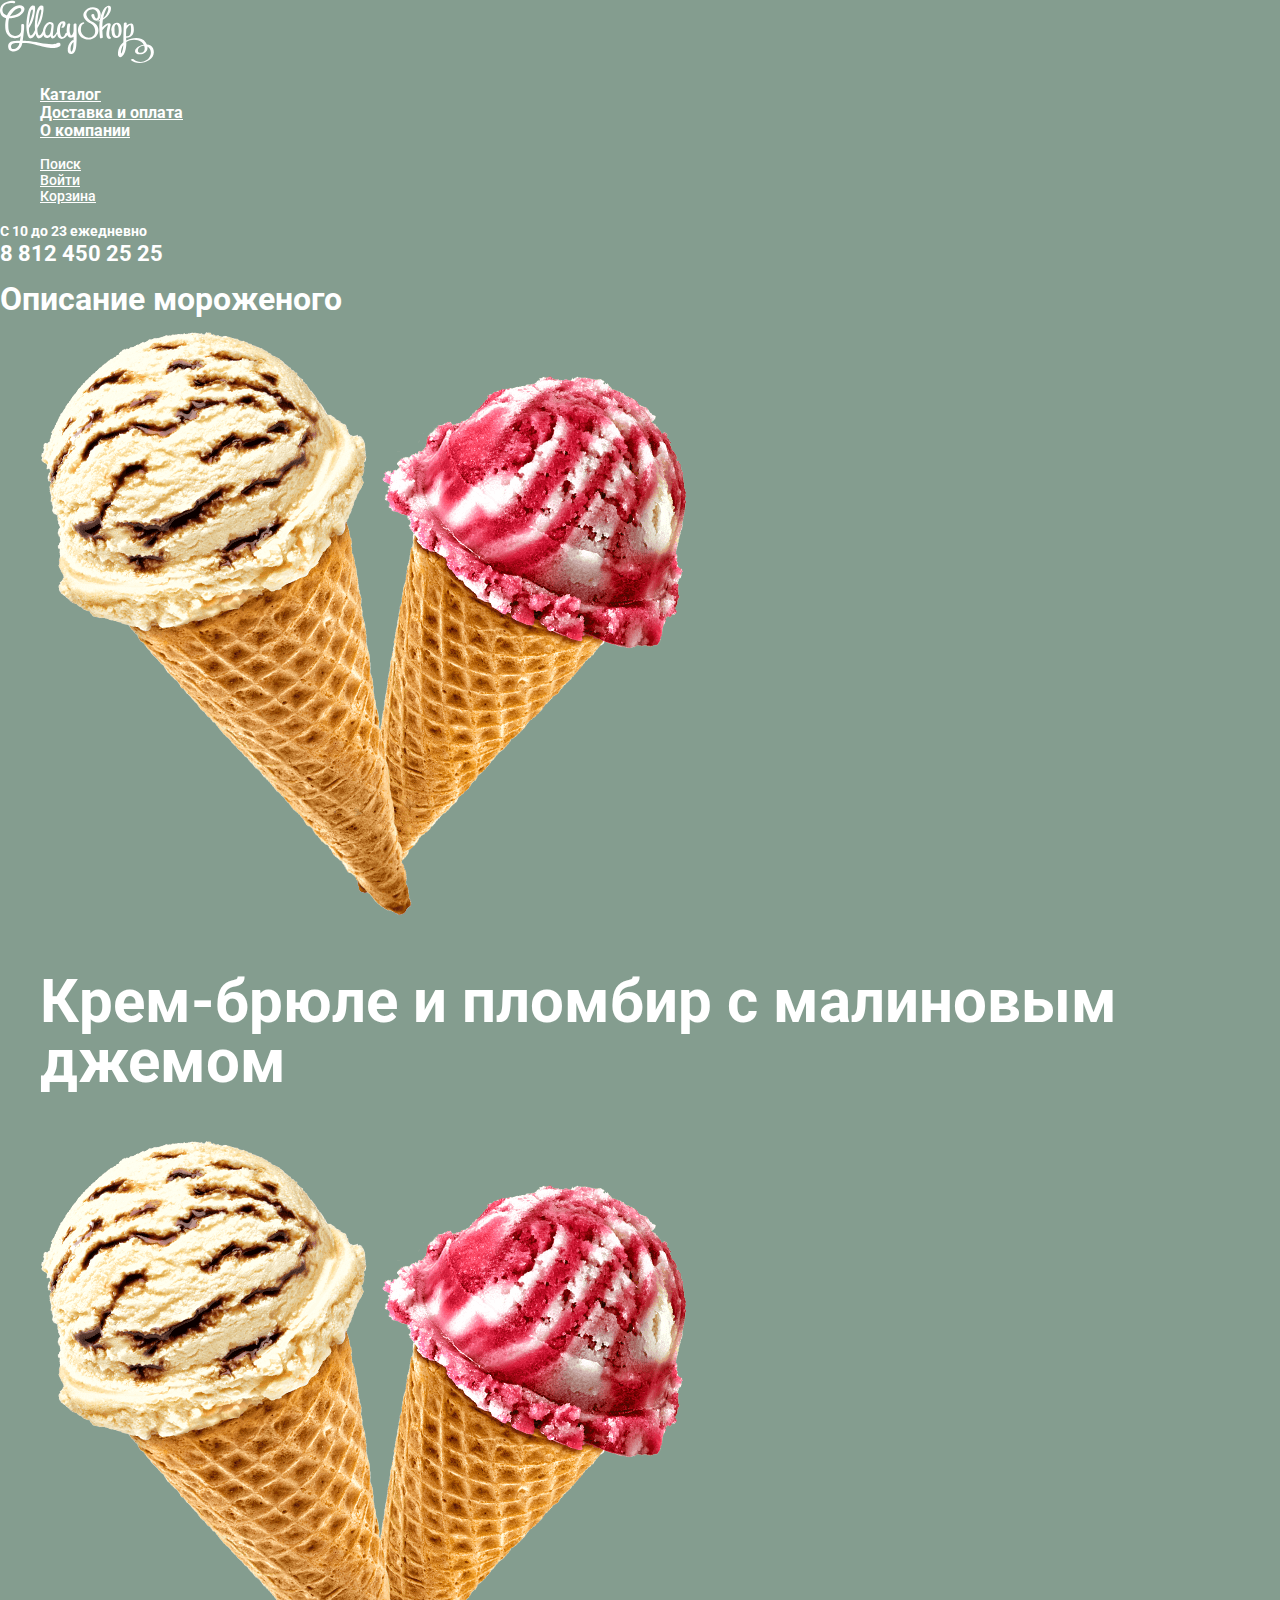
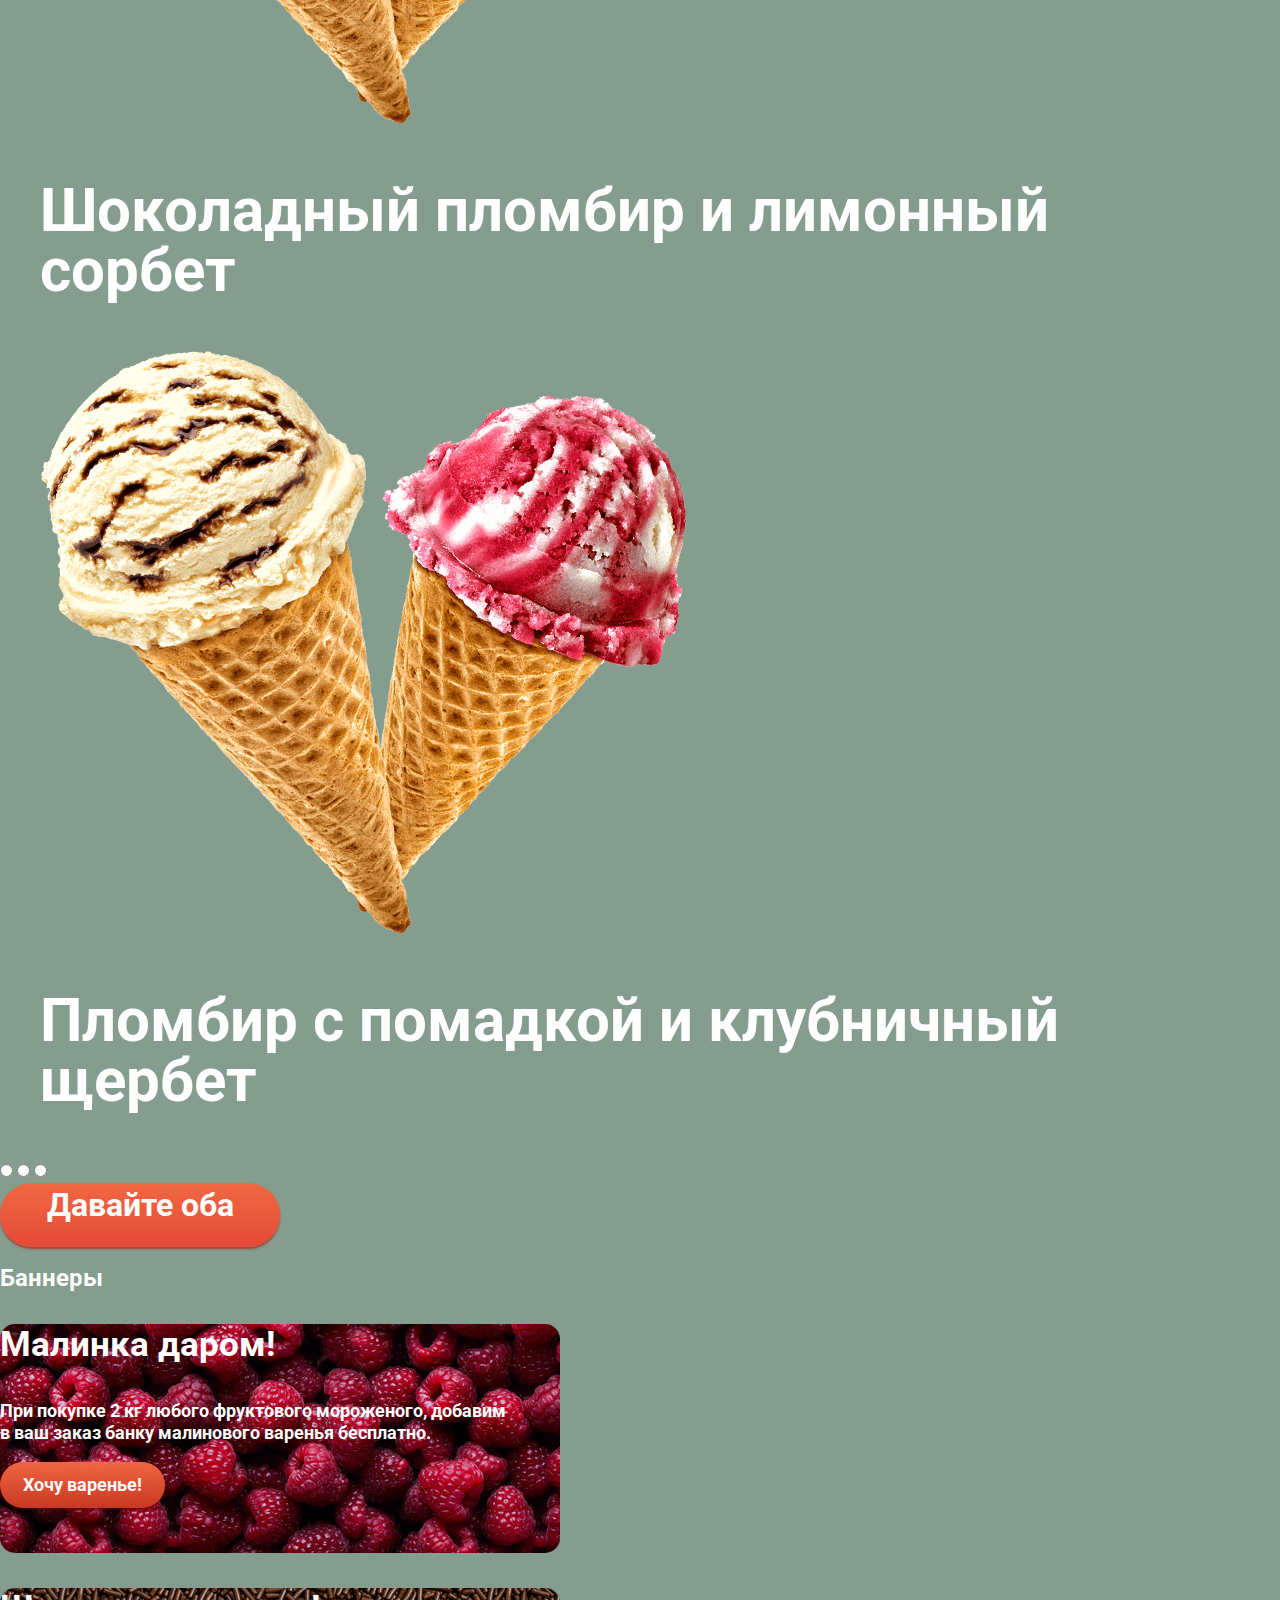
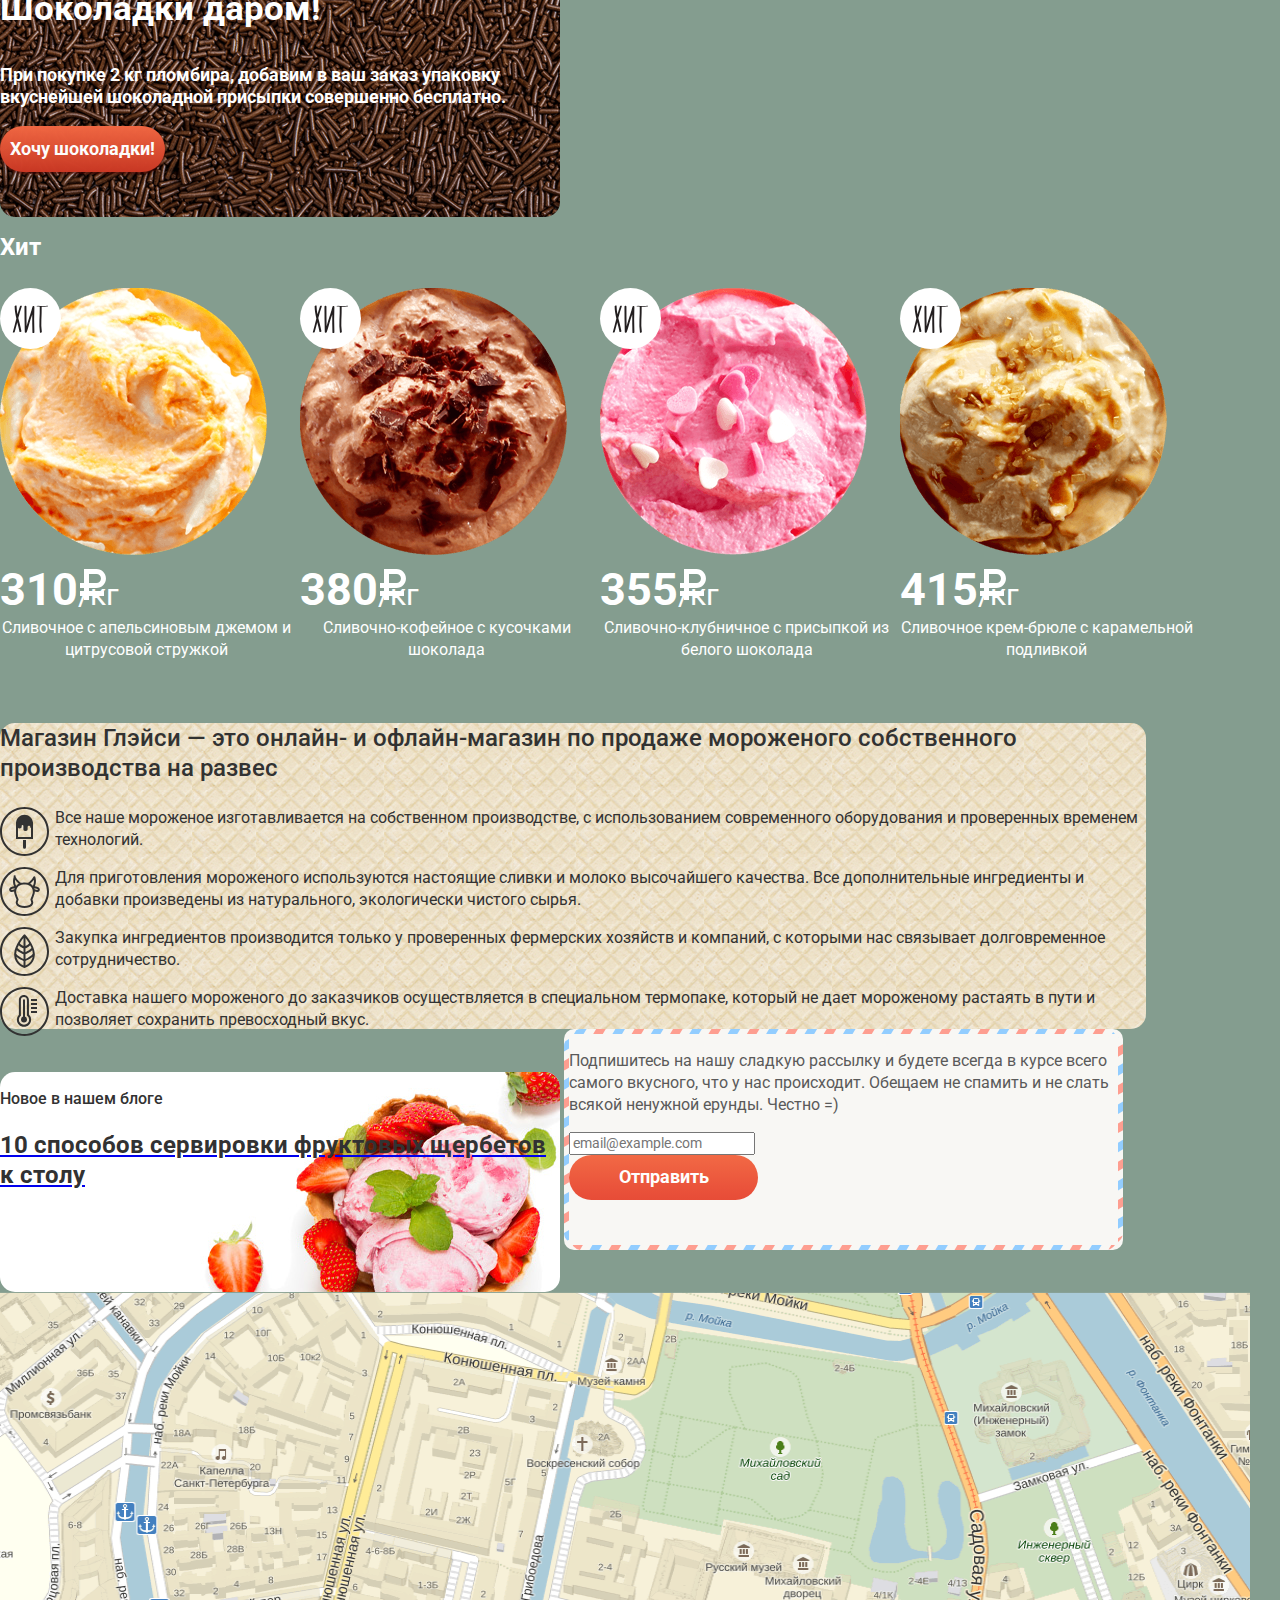
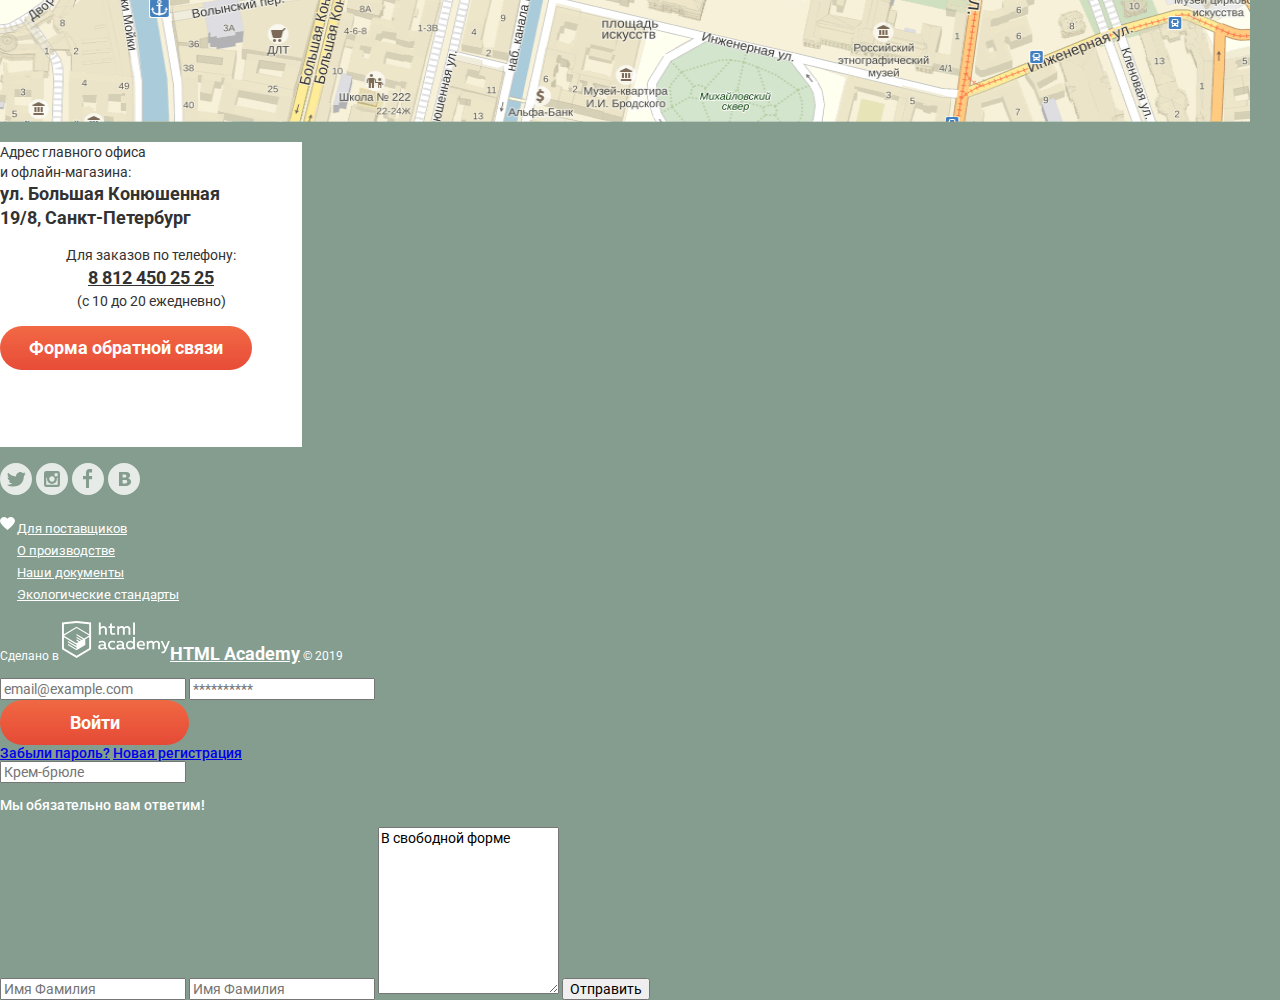
<file: index.html>
<!DOCTYPE html>
<html lang="ru">
  <head>
    <meta charset="utf-8">
    <title>HTML Academy: Глейси. Последняя версия</title>
    <link href="https://fonts.googleapis.com/css?family=Roboto:100,100i,300,300i,400,400i,500,500i,700,700i,900,900i&display=swap&subset=cyrillic,cyrillic-ext,latin-ext" rel="stylesheet">
    <link href="css/normalize.css" rel="stylesheet">
    <link href="css/style.css" rel="stylesheet">
  </head>
  <body>
    <header class="main_header">
      <a>
        <img src="img/logo.svg" width="154" height="64" alt="Логотип проекта Глейси">
      </a>
      <nav class="main_navigation">
        <ul class="site_navigation">
          <li  class="catalog_product">
            <a href="#">Каталог</a>
            <ul class="sub_menu visually_hidden">
              <li><a href="#">Новинки</a></li>
              <li><a href="#">Сливочное</a></li>
              <li><a href="#">Щербеты</a></li>
              <li><a href="#">Фруктовый лёд</a></li>
              <li><a href="#">Мелорин</a></li>
            </ul>
          </li>
          <li><a href="#">Доставка и оплата</a></li>
          <li><a href="#">О компании</a></li>
        </ul>
        <ul class="user_navigation">
          <li><a href="#">Поиск</a></li>
          <li><a href="#">Войти</a></li>
          <li><a href="#">Корзина</a></li>
        </ul>
      </nav>
      <p class="working_mode">
        <span class="time_work">С 10 до 23 ежедневно</span><br>
        <a class="mobile_contact" href="#">8 812 450 25 25</a>
      </p>
    </header>
    <main>
      <h1 class="visiually-hidden">Описание мороженого</h1>
      <section class="slider">
        <ul class="slide">
          <li><img src="img/ice_cream_cream_strawberry.png" width="647" height="584" alt=""><h2>Крем-брюле и пломбир с малиновым джемом</h2></li>
          <li><img src="img/ice_cream_cream_strawberry.png" width="647" height="584" alt=""><h2>Шоколадный пломбир и лимонный сорбет</h2></li>
          <li><img src="img/ice_cream_cream_strawberry.png" width="647" height="584" alt=""><h2>Пломбир с помадкой и клубничный щербет</h2></li>
        </ul>
        <div class="radio_buttons">
          <input class="radio_button" type="radio" name="creme_brulee_raspberries" aria-label="Крем-брюле и пломбир с малиновым джемом">
          <input class="radio_button" type="radio" name="chocolate_lemon" aria-label="Шоколадный пломбир и лимонный сорбет">
          <input class="radio_button" type="radio" name="fudge_strawberry" aria-label="Пломбир с помадкой и клубничный щербет">
        </div>
        <a href="#" class="button button_slider">Давайте оба</a>
      </section>
      <section class="banners">
        <h2>Баннеры</h2>
        <article class="paper paper-raspberry">
          <h3>Малинка даром!</h3>
          <p>При покупке 2 кг любого фруктового мороженого, добавим<br>
             в ваш заказ банку малинового варенья бесплатно.</p>
          <button type="button" class="button button_article">Хочу варенье!</button>
        </article>
        <article class="paper paper-chocolate">
          <h3>Шоколадки даром!</h3>
          <p>При покупке 2 кг пломбира, добавим в ваш заказ упаковку<br>
             вкуснейшей шоколадной присыпки совершенно бесплатно.</p>
          <button type="button" class="button button_article">Хочу шоколадки!</button>
        </article>
      </section>
      <section class="hit">
        <h2>Хит</h2>
        <ul class="popular_ice_cream">
          <li class="card card_hit">
              <img src="img/ice_cream_orange.png" width="267" height="267" alt="Мороженое">
              <p><span class="price">310</span>/кг</p>
              <p>Сливочное с апельсиновым джемом и цитрусовой стружкой</p>
              <a href="#" class="button button_hidden">Быстрый просмотр</a>
          </li>
          <li class="card card_hit">
              <img src="img/ice_cream_coffee.png" width="267" height="267" alt="Мороженое">
              <p><span class="price">380</span>/кг</p>
              <p>Сливочно-кофейное с кусочками шоколада</p>
              <a href="#" class="button button_hidden">Быстрый просмотр</a>
          </li>
          <li class="card card_hit">
              <img src="img/ice_cream_strawberry.png" width="267" height="267" alt="Мороженое">
              <p><span class="price">355</span>/кг</p>
              <p>Сливочно-клубничное с присыпкой из белого шоколада</p>
              <a href="#" class="button button_hidden">Быстрый просмотр</a>
          </li>
          <li class="card card_hit">
              <img src="img/ice_cream_brulee.png" width="267" height="267" alt="Мороженое">
              <p><span class="price">415</span>/кг</p>
              <p>Сливочное крем-брюле с карамельной подливкой</p>
              <a href="#" class="button button_hidden">Быстрый просмотр</a>
          </li>
        </ul>
      </section>
      <section class="seo">
          <h2>SEO</h2>
          <p>Магазин Глэйси — это онлайн- и офлайн-магазин по продаже мороженого
            собственного производства на развес</p>
          <ul class="advantages">
            <li>
              <p>Все наше мороженое изготавливается на собственном производстве,
              с использованием современного оборудования и проверенных временем технологий.</p>
            </li>
            <li>
              <p>Для приготовления мороженого используются настоящие сливки и молоко
              высочайшего качества. Все дополнительные ингредиенты и добавки произведены
              из натурального, экологически чистого сырья.</p>
            </li>
            <li>
              <p>Закупка ингредиентов  производится только у проверенных фермерских хозяйств
               и компаний, с которыми нас связывает долговременное сотрудничество.</p>
             </li>
            <li>
              <p>Доставка нашего мороженого до заказчиков осуществляется в специальном
               термопаке, который не дает мороженому растаять в пути и позволяет сохранить превосходный вкус.</p>
             </li>
           </ul>
      </section>
      <article class="news">
            <p>Новое в нашем блоге</p>
            <a href="#"><h2>10 способов сервировки фруктовых щербетов к столу</h2></a>
      </article>
      <section class="subscribe">
        <p>Подпишитесь на нашу сладкую рассылку и будете всегда в курсе всего самого вкусного, что у нас происходит.
           Обещаем не спамить и не слать всякой ненужной ерунды. Честно =)</p>
        <form class="subscribe_form" action="https://echo.htmlacademy.ru" method="post" aria-label="Форма обратной связи">
          <input type="text" placeholder="email@example.com" arial-label="Поле для ввода вашей электронной почты">
          <button class="button" type="submit">Отправить</button>
        </form>
      </section>
      <section class="map">
        <h2>Карта</h2>
        <img src="img/map.png" width="1250" height="430">
        <section class="address">
          <h3>Адресный блок</h3>
          <p>Адрес главного офиса<br>
            и офлайн-магазина:<br>
            <span>ул. Большая Конюшенная<br>
             19/8, Санкт-Петербург</span></p>
          <p>Для заказов по телефону:<br>
            <a href="#">8 812 450 25 25</a><br>
            (с 10 до 20 ежедневно)
          </p>
          <button class="button button_address" type="submit">Форма обратной связи</button>
        </section>
      </section>
   </main>
    <footer class="main_footer">
      <ul class="social_menu">
        <li><a href="#" class="twitter" aria-label="Твиттер"></a></li>
        <li><a href="#" class="instagram" aria-label="Инстаграмм"></a></li>
        <li><a href="#" class="facebook" aria-label="Фейсбук"></a></li>
        <li><a href="#" class="vkontakte" aria-label="Вконтакте"></a></li>
      </ul>
      <ul class="menu_info_company">
        <li class="heart"><a href="#">Для поставщиков</a></li>
        <li><a href="#">О производстве</a></li>
        <li><a href="#">Наши документы</a></li>
        <li><a href="#">Экологические стандарты</a></li>
      </ul>
      <p class="copyriting">
        Сделано в <a class="html_academy" href="https://htmlacademy.ru/intensive/htmlcss">HTML Academy</a> © 2019
      </p>
    </footer>
    <form name="authorization_form" id="authorization_form" class="authorization_form visiually_hidden" action="https://echo.htmlacademy.ru" method="post" aria-label="Форма авторизации">
      <input type="email" name="login_field" aria-label="Поле для ввода логина" placeholder="email@example.com">
      <input type="password" mame="password_field" aria-labe="Поле для ввода пароля" placeholder="**********">
      <button class="button" type="submit">Войти</button>
      <a href="#">Забыли пароль?</a>
      <a href="#">Новая регистрация</a>
    </form>
    <form name="search_form" id="search_form" class="search_form visiually_hidden" action="https://echo.htmlacademy.ru" method="post" aria-label="Форма поиска">
      <input type="text" name="search_field" aria-label="Поле ввода текста для поиска" placeholder="Крем-брюле" aria-label="">
    </form>
    <form name="feedback_form" id="feedback_form" class="feedback_form visiually_hidden" action="https://echo.htmlacademy.ru" method="post" aria-label="Форма обртаной связи">
      <p>Мы обязательно вам ответим!</p>
      <input type="text" name="name_field" placeholder="Имя Фамилия" aria-label="Поле для ввода имени и фамилии">
      <input type="email" name="email_field" placeholder="Имя Фамилия" aria-label="Поле для ввода электронной почты">
      <textarea rows="10">В свободной форме</textarea>
      <input type="submit" value="Отправить">
    </form>
  </body>
</html>
</file>
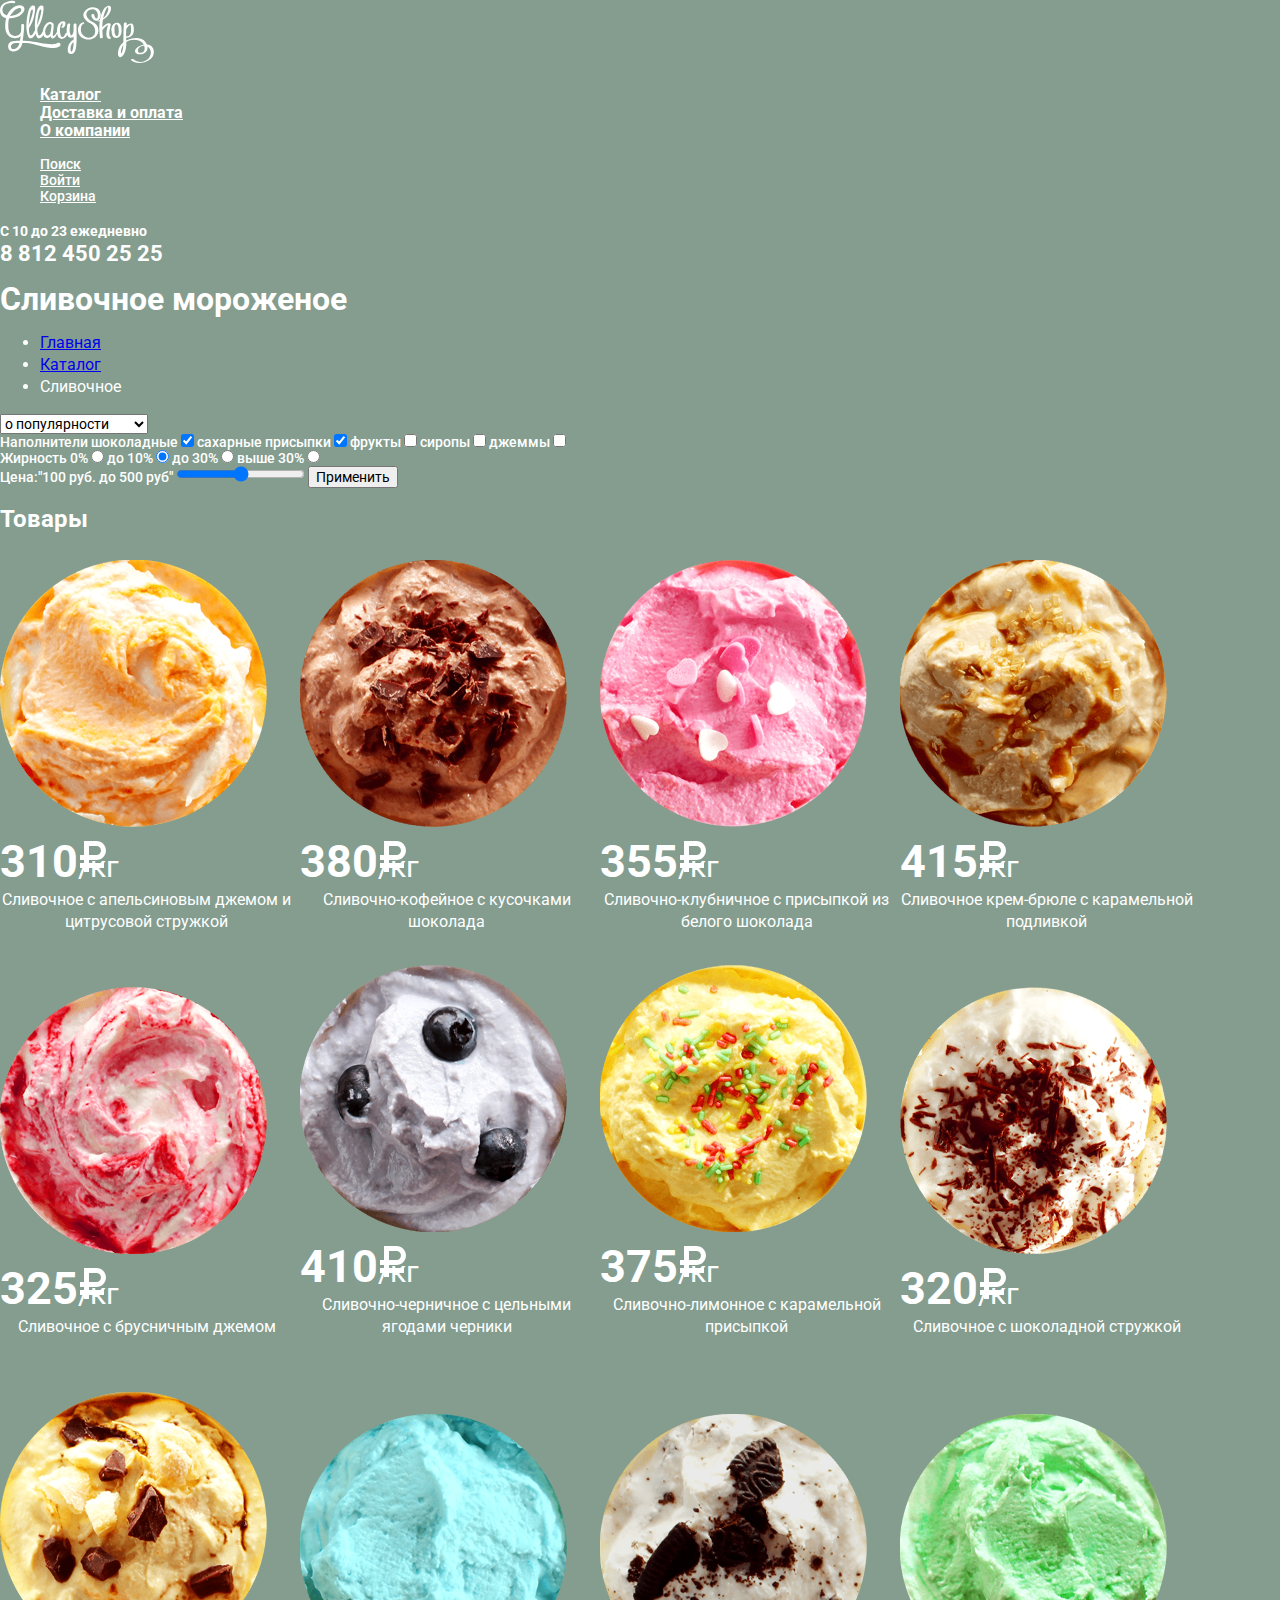
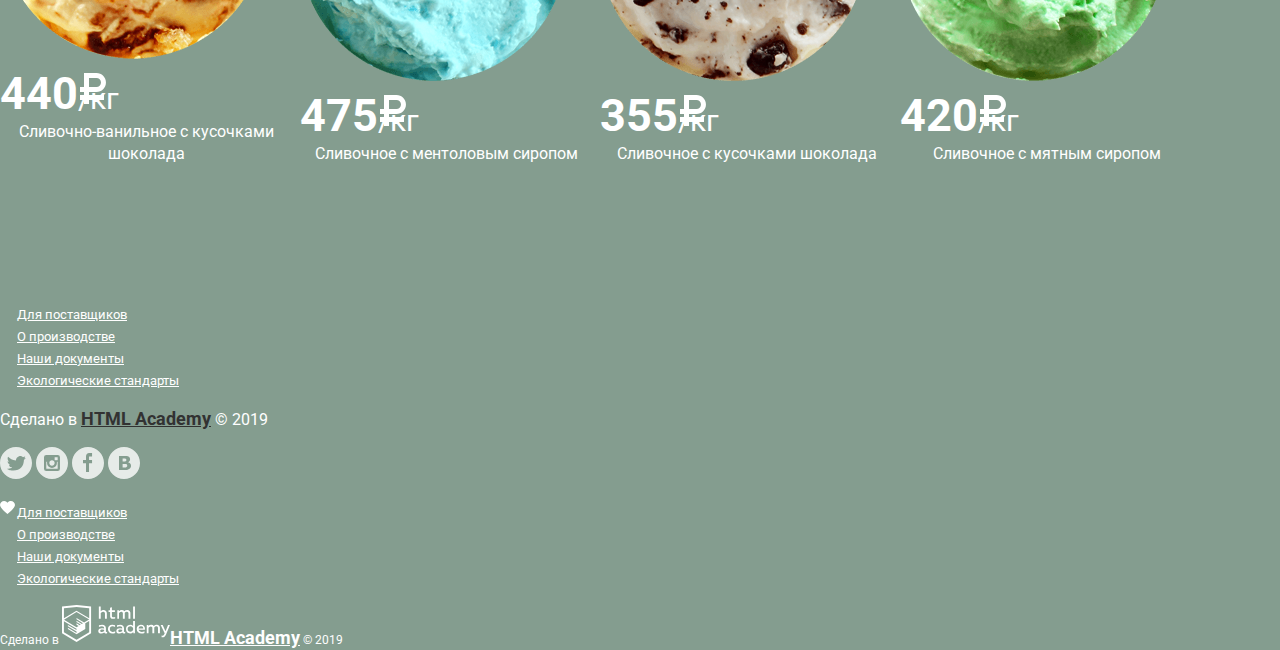
<file: catalog.html>
<!DOCTYPE html>
<html lang="ru">
  <head>
    <meta charset="utf-8">
    <title>HTML Academy: Глейси. Последняя версия</title>
    <link href="https://fonts.googleapis.com/css?family=Roboto:100,100i,300,300i,400,400i,500,500i,700,700i,900,900i&display=swap&subset=cyrillic,cyrillic-ext,latin-ext" rel="stylesheet">
    <link href="css/normalize.css" rel="stylesheet">
    <link href="css/style.css" rel="stylesheet">
  </head>
  <body>
    <header class="main_header">
      <a>
        <img src="img/logo.svg" width="154" height="64" alt="Логотип проекта Глейси">
      </a>
      <nav class="main_navigation">
        <ul class="site_navigation">
          <li class="catalog_product">
            <a href="#">Каталог</a>
            <ul class="sub_menu visually_hidden">
              <li><a class="new_product" href="#">Новинки</a></li>
              <li><a href="#">Сливочное</a></li>
              <li><a href="#">Щербеты</a></li>
              <li><a href="#">Фруктовый лёд</a></li>
              <li><a href="#">Мелорин</a></li>
            </ul>
          </li>
          <li><a href="#">Доставка и оплата</a></li>
          <li><a href="#">О компании</a></li>
        </ul>
        <ul class="user_navigation">
          <li><a href="#">Поиск</a></li>
          <li><a href="#">Войти</a></li>
          <li><a href="#">Корзина</a></li>
        </ul>
      </nav>
      <p class="working_mode">
        <span class="time_work">С 10 до 23 ежедневно</span><br>
        <a class="mobile_contact" href="#">8 812 450 25 25</a>
      </p>
    </header>
    <main>
      <h1>Сливочное мороженое</h1>
      <ul>
        <li><a href="index.html">Главная</a></li>
        <li><a href="#">Каталог</a></li>
        <li><a>Сливочное</a></li>
      </ul>
      <form action="https://echo.htmlacademy.ru" method="post" aria-label="Форма-фильтр">
        <select name="sort" aria-label="Сортировка">
          <option value="popular">о популярности</option>
          <option value="inexpensive">сначала недорогие</option>
          <option value="expensive">сначала дорогие</option>
          <option value="bold">по жирности</option>
        </select>
        <div class="additive">
          <span>Наполнители</span>
            <label for="chocolate">шоколадные</label>
            <input id="chocolate" name="chocolate_field" type="checkbox" value="chocolate" checked>
            <label for="sugar_powders">сахарные присыпки</label>
            <input id="sugar_powders" name="sugar_powders_field" type="checkbox" value="sugar_powders" checked>
            <label for="fruits">фрукты</label>
            <input id="fruits" name="fruits_field" type="checkbox" value="fruits">
            <label for="syrups">сиропы</label>
            <input id="syrups" name="syrups_field" type="checkbox" value="syrups">
            <label for="jams">джеммы</label>
            <input id="jams" name="jams_field" type="checkbox" value="jams">
        </div>
        <div>
          <span>Жирность</span>
          <label for="zero">0%</label>
          <input id="zero" name="bold" type="radio" value="zero">
          <label for="ten">до 10%</label>
          <input id="ten" name="bold" type="radio" value="ten" checked>
          <label for="thirty_before">до 30%</label>
          <input id="thirty_before" name="bold" type="radio" value="thirty_before">
          <label for="thirty_after">выше 30%</label>
          <input id="thirty_after" name="bold" type="radio" value="thirty_after">
        </div>
        <span>Цена:"100 руб. до 500 руб"</span>
        <input type="range" min="100" max="500" aria-label="Шкала выбора минимальной и максимальной цены">
        <button type="submit">Применить</button>
      </form>
      <section class="hit">
        <h2>Товары</h2>
        <ul class="popular_ice_cream">
          <li class="card">
              <img src="img/ice_cream_orange.png" width="267" height="267" alt="Мороженое">
              <p><span class="price">310</span>/кг</p>
              <p>Сливочное с апельсиновым джемом и цитрусовой стружкой</p>
              <a href="#" class="button button_hidden">Быстрый просмотр</a>
          </li>
          <li class="card">
              <img src="img/ice_cream_coffee.png" width="267" height="267" alt="Мороженое">
              <p><span class="price">380</span>/кг</p>
              <p>Сливочно-кофейное с кусочками шоколада</p>
              <a href="#" class="button button_hidden">Быстрый просмотр</a>
          </li>
          <li class="card">
              <img src="img/ice_cream_strawberry.png" width="267" height="267" alt="Мороженое">
              <p><span class="price">355</span>/кг</p>
              <p>Сливочно-клубничное с присыпкой из белого шоколада</p>
              <a href="#" class="button button_hidden">Быстрый просмотр</a>
          </li>
          <li class="card">
              <img src="img/ice_cream_brulee.png" width="267" height="267" alt="Мороженое">
              <p><span class="price">415</span>/кг</p>
              <p>Сливочное крем-брюле с карамельной подливкой</p>
              <a href="#" class="button button_hidden">Быстрый просмотр</a>
          </li>
          <li class="card">
              <img src="img/ice_cream_lingonberry.png" width="267" height="267" alt="Мороженое">
              <p><span class="price">325</span>/кг</p>
              <p>Сливочное с брусничным джемом</p>
              <a href="#" class="button button_hidden">Быстрый просмотр</a>
          </li>
          <li class="card">
              <img src="img/ice_cream_blueberry.png" width="267" height="267" alt="Мороженое">
              <p><span class="price">410</span>/кг</p>
              <p>Сливочно-черничное с цельными ягодами черники</p>
              <a href="#" class="button button_hidden">Быстрый просмотр</a>
          </li>
          <li class="card">
              <img src="img/ice_cream_limon.png" width="267" height="267" alt="Мороженое">
              <p><span class="price">375</span>/кг</p>
              <p>Сливочно-лимонное с карамельной присыпкой</p>
              <a href="#" class="button button_hidden">Быстрый просмотр</a>
          </li>
          <li class="card">
              <img src="img/ice__cream_chocolate.png" width="267" height="267" alt="Мороженое">
              <p><span class="price">320</span>/кг</p>
              <p>Сливочное с шоколадной стружкой</p>
              <a href="#" class="button button_hidden">Быстрый просмотр</a>
          </li>
          <li class="card">
              <img src="img/ice_cream_ vanilla.png" width="267" height="267" alt="Мороженое">
              <p><span class="price">440</span>/кг</p>
              <p>Сливочно-ванильное с кусочками шоколада</p>
              <a href="#" class="button button_hidden">Быстрый просмотр</a>
          </li>
          <li class="card">
              <img src="img/ice_cream_menthol.png" width="267" height="267" alt="Мороженое">
              <p><span class="price">475</span>/кг</p>
              <p>Сливочное с ментоловым сиропом</p>
              <a href="#" class="button button_hidden">Быстрый просмотр</a>
          </li>
          <li class="card">
              <img src="img/ice_cream_black_chocolate.png" width="267" height="267" alt="Мороженое">
              <p><span class="price">355</span>/кг</p>
              <p>Сливочное с кусочками шоколада</p>
              <a href="#" class="button button_hidden">Быстрый просмотр</a>
          </li>
          <li class="card">
              <img src="img/ice_cream_mint syrup.png" width="267" height="267" alt="Мороженое">
              <p><span class="price">420</span>/кг</p>
              <p>Сливочное с мятным сиропом</p>
              <a href="#" class="button button_hidden">Быстрый просмотр</a>
          </li>
        </ul>
      </section>
    </main>
    <footer class="main_footer">
      <ul class="social_menu">
        <li><a href="#" aria-label="Твиттер"></a></li>
        <li><a href="#" aria-label="Инстаграмм"></a></li>

        <li><a href="#" aria-label="Фейсбук"></a></li>
        <li><a href="#" aria-label="Вконтакте"></a></li>
      </ul>
      <ul class="menu_info_company">
        <li><a href="#">Для поставщиков</a></li>
        <li><a href="#">О производстве</a></li>
        <li><a href="#">Наши документы</a></li>
        <li><a href="#">Экологические стандарты</a></li>
      </ul>
      <p>
        Сделано в <a href="https://htmlacademy.ru/intensive/htmlcss">HTML Academy</a> © 2019
      </p>
      <footer class="main_footer">
        <ul class="social_menu">
          <li><a href="#" class="twitter" aria-label="Твиттер"></a></li>
          <li><a href="#" class="instagram" aria-label="Инстаграмм"></a></li>
          <li><a href="#" class="facebook" aria-label="Фейсбук"></a></li>
          <li><a href="#" class="vkontakte" aria-label="Вконтакте"></a></li>
        </ul>
        <ul class="menu_info_company">
          <li class="heart"><a href="#">Для поставщиков</a></li>
          <li><a href="#">О производстве</a></li>
          <li><a href="#">Наши документы</a></li>
          <li><a href="#">Экологические стандарты</a></li>
        </ul>
        <p class="copyriting">
          Сделано в <a class="html_academy" href="https://htmlacademy.ru/intensive/htmlcss">HTML Academy</a> © 2019
        </p>
      </footer>
  </body>
</html>
</file>
<file: css/style.css>
body {
  width: 1200px;
  height: 756px;
  margin: 0;
  padding: 0;
  font-family: "Roboto", Arial, sans-serif;
  font-size: 16px;
  line-height: 22px;
  color: #fff;
  background-color: #849d8f;
}

.visually_hidden {
  display: none;
}

.button {
  display: block;
  width: 189px;
  height: 45px;
  opacity: 0.99;
  box-shadow: 0px 2px 2px 0 var(--deep-red-64);
  background-image: linear-gradient(to top, #e74a35, #f26843);
  border: 0px solid transparent;
  border-radius: 50px;
  font-size: 18px;
  font-weight: bold;
  line-height: 24px;
  text-align: center;
  color: #ffffff;
  text-decoration: none;
}

.button_hidden {
  display: none;
}

.button_slider {
 width: 280px;
 height: 64px;
 font-size: 32px;
 line-height: 44px;
 box-shadow: 0px 2px 2px 0 rgba(172, 16, 0, 0.64);
}

.button_slider:hover {
 box-shadow: 0px 2px 2px 0 #ac1000;
 background-image:
         linear-gradient(
           to bottom,
           rgba(255, 255, 255, 0.2),
           rgba(255, 255, 255, 0.2)),
           linear-gradient(to top, #e74a35, #f26843);
}

.button_slider:active {
  box-shadow: inset 0px 2px 2px 0 #942718;
  background-image:
    linear-gradient(
       to bottom,
       rgba(0, 0, 0, 0.07),
       rgba(0, 0, 0, 0.07)),
       linear-gradient(to top, #e74a35, #f26843);
}

 .button_article {
   width: 165px;
   height: 46px;
   opacity: 0.99;
   box-shadow: 0px 2px 2px 0 rgba(85, 8, 0, 0.54);
   background-image: linear-gradient(to top, #ca3824, #f26843);
 }

.button_article:hover {
  box-shadow: 0px 1px 2px 0 #ac1000;
  background-image:
    linear-gradient(
      to bottom,
      rgba(255, 255, 255, 0.2),
      rgba(255, 255, 255, 0.2)),
      linear-gradient(to top, #e74a35, #f26843);
}

.button_article:active {
  box-shadow: inset 0px 2px 2px 0 #942718;
  background-image:
    linear-gradient(
      to bottom,
      rgba(0, 0, 0, 0.07),
      rgba(0, 0, 0, 0.07)),
      linear-gradient(to top, #e74a35, #f26843);
}

.main_header {
  font-weight: bold;
}

.site_navigation {
  line-height: 18px;
}

.user_navigation {
  font-size: 14px;
  line-height: 16px;
  font-weight: 500;
}

.site_navigation,
.user_navigation,
.sub_menu {
  list-style: none;
}

.site_navigation a,
.user_navigation a,
.sub_menu a {
  color: #fff;
}

.sub_menu {
 width: 143px;
 height: 171px;
 box-shadow: 0px 20px 20px 0 rgba(0, 0, 0, 0.4);
 background-color: rgba(0, 0, 0, 0.4);
 padding: 0;
}

.sub_menu li {
  width: 143px;
  height: 28px;
}

.sub_menu li:hover,
.sub_menu li:focus {
  background-color: #fbded7;
}

.sub_menu li:active {
  background-color: #f6b5a5;
}

.sum_menu li:visited {
  background-color: #d07058;
}

.catalog_product:hover .visually_hidden {
  display: block;
}

a.new_product {
  font-weight: bold;
}

.working_mode .time_work {
  font-size: 14px;
  line-height: 16px;
  color: inherit;
}

.working_mode .mobile_contact {
  font-size: 22px;
  line-height: 24px;
  text-decoration: none;
  color: white;
}

.slide {
  list-style: none;
}

.slide h2 {
  font-size: 60px;
  line-height: 60px;
}

form {
  font-size: 14px;
  font-weight: 500;
  line-height: 16px;
  color: #ffffff;
}

.element_form_bg {
 width: 220px;
 height: 37px;
 opacity: 0.2;
 background-color: #ffffff;
 border-radius: 50px;
}


.banners {
  font-weight: bold;
}

.paper {
 width: 560px;
 height: 229px;
 border-radius: 15px;
 background-color: black;
}

.paper-raspberry {
  background-image: url("../img/raspberry.png");
  background-repeat: no-repeat;
  background-position: 0 0;
}

.paper-chocolate {
  background-image: url("../img/chocolate.png");
  background-repeat: no-repeat;
  background-position: 0 0;
}

.paper h3 {
  font-size: 35px;
  line-height: 41px;
}

.paper p {
  font-size: 18px;
  line-height: 22px;
}

.popular_ice_cream  {
  font-size: 30px;
  line-height: 45px;
  padding: 0;
  list-style: none;
}

.popular_ice_cream .card {
  position: relative;
  display: inline-block;
  width: 293px;
  height: 405px;
}

.card p {
  margin: 0;
  padding: 0;
}

.popular_ice_cream .card_hit::before {
  position: absolute;
  top: 0;
  left: 0;
  content: "";
  width: 61px;
  height: 61px;
  background-image: url("../img/hit.svg");
  background-position: 0 0;
  background-repeat: no-repeat;
}

.popular_ice_cream .card:hover {
  box-shadow: 0px 20px 20px 0 rgba(0, 0, 0, 0.4);
  background-color: rgb(248, 247, 244, 0.2);
}

.card:hover .button_hidden  {
  display: block;
}

.card p:first-of-type {
  position: relative;
  font-size: 30px;
  line-height: 45px;
}

.card .price {
  color: inherit;
  font-weight: bold;
  font-size: 45px;
  line-height: 45px;
}

.price::after {
  position: absolute;
  content: "";
  width: 31px;
  height: 36px;
  background-image: url("../img/ruble.svg");
  background-position: left bottom;
  background-repeat: no-repeat;
}

p:first-of-type + p {
  font-size: 16px;
  line-height: 22px;
  text-align: center;
}

.card .button {
 width: 200px;
 height: 44px;
}


.advantages p {
  font-size: 16px;
  line-height: 22px;
  color: #323232;
}

.seo h2 {
  display: none;
}

.seo {
  width: 1146px;
  height: 306px;
  border-radius: 15px;
  background-image: url("../img/waffle.jpg");
}

.seo > p:first-of-type {
  font-size: 24px;
  font-weight: 500;
  line-height: 30px;
  color: #323232;
}

.advantages {
  padding: 0;
  list-style: none;
}

.advantages li {
    position: relative;
    padding-left: 55px;
}


.advantages li:before {
  content: "";
  position: absolute;
  top: 0;
  left: 0;
  width: 49px;
  height: 49px;
  background-repeat: no-repeat;
  background-position: 0 0;
}

.advantages li:first-child::before {
  background-image: url(../img/ice_cream.svg);
}

.advantages li:nth-child(2)::before {
  background-image: url(../img/cow.svg);
}


.advantages li:nth-child(3)::before {
  background-image: url(../img/eco.svg);
}

.advantages li:nth-child(4)::before {
  background-image: url(../img/thermometer.svg);
}

.map h2 {
  display: none;
}

.news,
.subscribe {
  display: inline-block;
}

.news {
  width: 560px;
  height: 220px;
  border-radius: 15px;
  background-image: url("../img/strawberry.jpg");
}

.news p {
  font-size: 16px;
  font-weight: 500;
  line-height: 22px;
  color: #323232;
}

.news h2 {
  font-size: 24px;
  font-weight: bold;
  line-height: 30px;
  color: #323232;
}

.subscribe {
  width: 549px;
  height: 211px;
  background-color: #f8f7f4;
  border-image-source: url("../img/bg-post.svg");
  border-image-slice: 3;
  border-image-repeat: round round;
  border-width: 5px;
  border-style: solid;
  border-radius: 10px;
}

.subscribe p {
  font-size: 16px;
  line-height: 22px;
  color: #5a5a5a;
}

.address h3 {
  display: none;
}

.address {
  width: 302px;
  height: 305px;
  background-color: #ffffff;
}

.address p:first-of-type {
  font-size: 14px;
  line-height: 20px;
  color: #323232;
}

p:first-of-type span {
  font-size: 18px;
  font-weight: bold;
  line-height: 24px;
  color: #323232;
}

.address p:last-of-type {
  font-size: 14px;
  line-height: 22px;
  color: #323232;
}

p:last-of-type a {
  font-size: 18px;
  font-weight: bold;
  line-height: 24px;
  color: #323232;
}

.button_address {
  width: 252px;
  height: 44px;
  font-size: 18px;
  line-height: 24px;
}

.main_footer .social_menu,
.main_footer .menu_info_company {
  list-style: none;
}

.main_footer .social_menu {
padding: 0;
}

.main_footer .menu_info_company {
  padding-left: 17px;
}

.social_menu li {
  display: inline-block;
}

.social_menu a {
  display: block;
  width: 32px;
  height: 32px;
  opacity: 0.8;
}

.twitter {
  background-image: url("../img/twitter.svg");
}

.instagram {
  background-image: url("../img/instagram.svg");
}

.facebook {
  background-image: url("../img/fb.svg");
}

.vkontakte {
  background-image: url("../img/vk.svg");
}

.menu_info_company {
  position: relative;
}

.menu_info_company a {
  font-size: 13px;
  line-height: 18px;
  color: #fff;
}

.menu_info_company .heart::before {
  position: absolute;
  top: 0;
  left: 0;
  content: "";
  width: 15px;
  height: 13px;
  background-image: url("../img/heart.svg");
  background-position: 0 0;
  background-repeat: no-repeat;
}

.main_footer .copyriting {
  position: relative;
  font-size: 12px;
  line-height: 18px;
  color: #fefefe;
}

.copyriting .html_academy {
  color: #fefefe;
}

.copyriting .html_academy::before {
  display: inline-block;
  display: absolute;
  top: 0;
  left: 0;
  content: "";
  width: 108px;
  height: 39px;
  background-image: url("../img/logo-htmlacademy.svg");
  background-repeat: no-repeat;
  background-position: 0 0;
}
</file>
